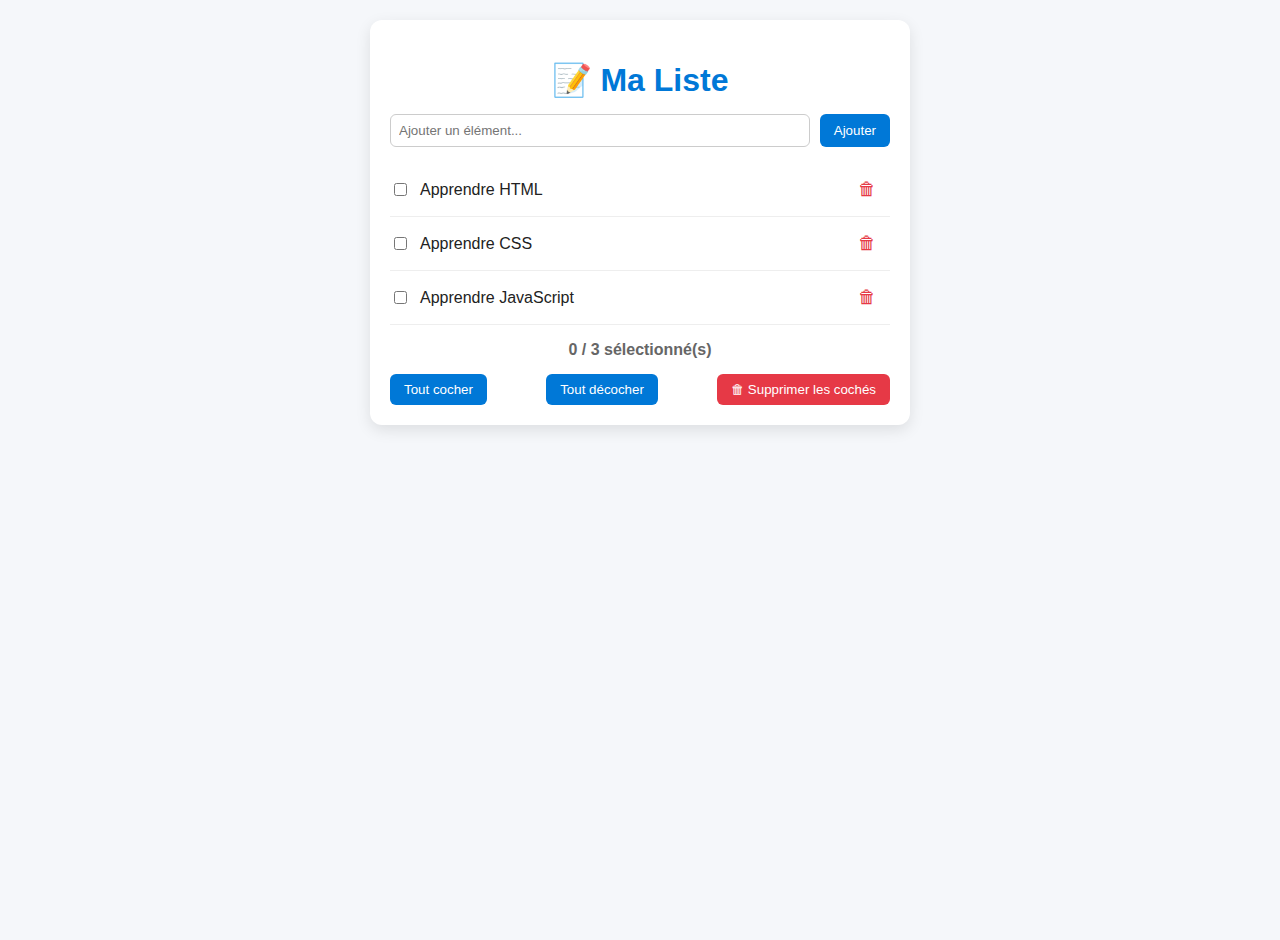
<file: 6 - Prototype  Check-list interactive/index.html>
<!DOCTYPE html>
<html lang="fr">
<head>
  <meta charset="UTF-8" />
  <meta name="viewport" content="width=device-width, initial-scale=1.0">
  <title>Liste avec cases à cocher + Suppression multiple</title>
  <style>
    :root {
      --bg: #f5f7fa;
      --card: #ffffff;
      --accent: #0078d7;
      --text: #222;
      --muted: #666;
      --danger: #e63946;
    }

    body {
      font-family: "Segoe UI", Arial, sans-serif;
      background: var(--bg);
      color: var(--text);
      display: flex;
      justify-content: center;
      align-items: flex-start;
      min-height: 100vh;
      margin: 0;
      padding: 20px;
    }

    .container {
      background: var(--card);
      border-radius: 12px;
      box-shadow: 0 5px 15px rgba(0,0,0,0.1);
      padding: 20px;
      width: 100%;
      max-width: 500px;
    }

    h1 {
      text-align: center;
      color: var(--accent);
      margin-bottom: 15px;
    }

    ul {
      list-style: none;
      padding: 0;
    }

    li {
      display: flex;
      align-items: center;
      justify-content: space-between;
      border-bottom: 1px solid #eee;
      padding: 8px 0;
    }

    li label {
      flex-grow: 1;
      margin-left: 10px;
    }

    .delete-btn {
      background: none;
      border: none;
      color: var(--danger);
      font-size: 18px;
      cursor: pointer;
      transition: transform 0.2s;
    }

    .delete-btn:hover {
      transform: scale(1.2);
    }

    .counter {
      text-align: center;
      margin: 15px 0;
      font-weight: bold;
      color: var(--muted);
    }

    .actions {
      display: flex;
      justify-content: space-between;
      gap: 10px;
      margin-top: 10px;
      flex-wrap: wrap;
    }

    input[type="text"] {
      flex: 1;
      padding: 8px;
      border: 1px solid #ccc;
      border-radius: 6px;
      outline: none;
    }

    button {
      background: var(--accent);
      color: white;
      border: none;
      padding: 8px 14px;
      border-radius: 6px;
      cursor: pointer;
      transition: background 0.2s;
    }

    button:hover {
      background: #005ea3;
    }

    .danger-btn {
      background: var(--danger);
    }

    .danger-btn:hover {
      background: #c92a37;
    }
  </style>
</head>
<body>
  <div class="container">
    <h1>📝 Ma Liste</h1>

    <div class="actions">
      <input type="text" id="newItem" placeholder="Ajouter un élément...">
      <button id="addBtn">Ajouter</button>
    </div>

    <ul id="list"></ul>

    <div class="counter" id="counter">0 sélectionné(s)</div>

    <div class="actions">
      <button id="selectAll">Tout cocher</button>
      <button id="unselectAll">Tout décocher</button>
      <button id="deleteSelected" class="danger-btn">🗑 Supprimer les cochés</button>
    </div>
  </div>

  <script>
    const list = document.getElementById('list');
    const counter = document.getElementById('counter');
    const addBtn = document.getElementById('addBtn');
    const newItem = document.getElementById('newItem');
    const selectAllBtn = document.getElementById('selectAll');
    const unselectAllBtn = document.getElementById('unselectAll');
    const deleteSelectedBtn = document.getElementById('deleteSelected');

    let items = JSON.parse(localStorage.getItem('items')) || [
      { text: 'Apprendre HTML', checked: false },
      { text: 'Apprendre CSS', checked: false },
      { text: 'Apprendre JavaScript', checked: false }
    ];

    function renderList() {
      list.innerHTML = '';
      items.forEach((item, index) => {
        const li = document.createElement('li');
        li.innerHTML = `
          <input type="checkbox" ${item.checked ? 'checked' : ''} data-index="${index}">
          <label>${item.text}</label>
          <button class="delete-btn" data-index="${index}">🗑</button>
        `;
        list.appendChild(li);
      });
      updateCounter();
    }

    function updateCounter() {
      const checkedCount = items.filter(i => i.checked).length;
      const total = items.length;
      counter.textContent = `${checkedCount} / ${total} sélectionné(s)`;
      localStorage.setItem('items', JSON.stringify(items));
    }

    list.addEventListener('click', (e) => {
      const index = e.target.dataset.index;
      if (e.target.matches('input[type="checkbox"]')) {
        items[index].checked = e.target.checked;
        updateCounter();
      }
      if (e.target.matches('.delete-btn')) {
        if (confirm('Voulez-vous supprimer cet élément ?')) {
          items.splice(index, 1);
          renderList();
        }
      }
    });

    addBtn.addEventListener('click', () => {
      const text = newItem.value.trim();
      if (text !== '') {
        items.push({ text, checked: false });
        newItem.value = '';
        renderList();
      }
    });

    newItem.addEventListener('keydown', (e) => {
      if (e.key === 'Enter') addBtn.click();
    });

    selectAllBtn.addEventListener('click', () => {
      items.forEach(i => i.checked = true);
      renderList();
    });

    unselectAllBtn.addEventListener('click', () => {
      items.forEach(i => i.checked = false);
      renderList();
    });

    deleteSelectedBtn.addEventListener('click', () => {
      const checkedCount = items.filter(i => i.checked).length;
      if (checkedCount === 0) {
        alert('Aucun élément sélectionné.');
        return;
      }
      if (confirm(`Voulez-vous supprimer ${checkedCount} élément(s) sélectionné(s) ?`)) {
        items = items.filter(i => !i.checked);
        renderList();
      }
    });

    renderList();
  </script>
</body>
</html>
</file>
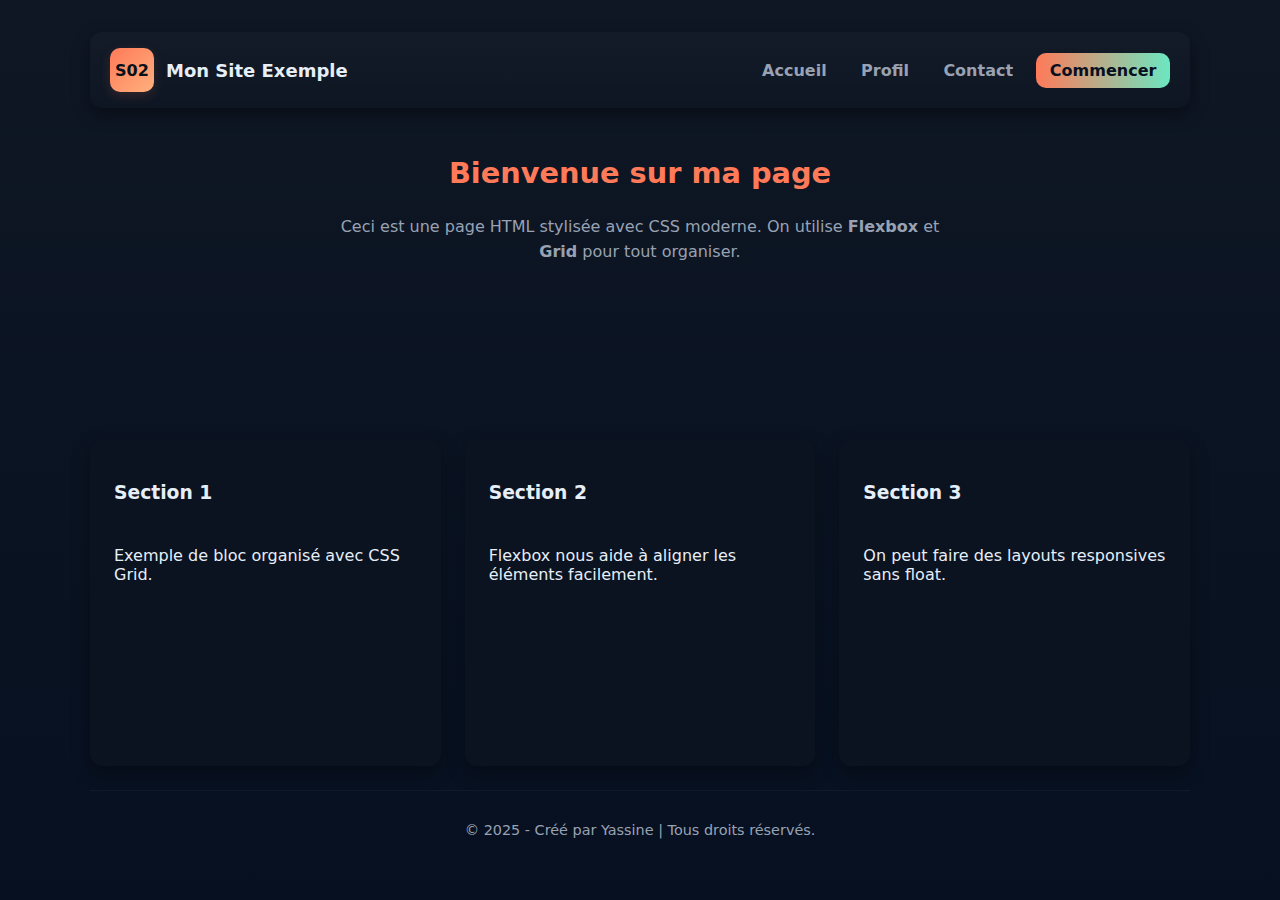
<file: 6 - Prototype  Maquette stylisée d’une page d’accueil/index.html>
<!DOCTYPE html>
<html lang="fr">
<head>
  <meta charset="UTF-8">
  <title>Page S02 — Exemple avec CSS</title>
  <link rel="stylesheet" href="style.css">
</head>
<body>
  <div class="site-wrap">
    
    <header>
      <div class="brand">
        <div class="logo">S02</div>
        <h1>Mon Site Exemple</h1>
      </div>

      <nav>
        <a href="#">Accueil</a>
        <a href="#">Profil</a>
        <a href="#">Contact</a>
        <a href="#" class="btn">Commencer</a>
      </nav>
    </header>

    <main class="main">
      <section class="intro">
        <h2>Bienvenue sur ma page</h2>
        <p>
          Ceci est une page HTML stylisée avec CSS moderne.
          On utilise <strong>Flexbox</strong> et <strong>Grid</strong> pour tout organiser.
        </p>
      </section>

      <section class="grid-cards">
        <article class="card">
          <h3>Section 1</h3>
          <p>Exemple de bloc organisé avec CSS Grid.</p>
        </article>
        <article class="card">
          <h3>Section 2</h3>
          <p>Flexbox nous aide à aligner les éléments facilement.</p>
        </article>
        <article class="card">
          <h3>Section 3</h3>
          <p>On peut faire des layouts responsives sans float.</p>
        </article>
      </section>
    </main>

    <footer>
      <p>© 2025 - Créé par Yassine | Tous droits réservés.</p>
    </footer>
  </div>
</body>
</html>
</file>
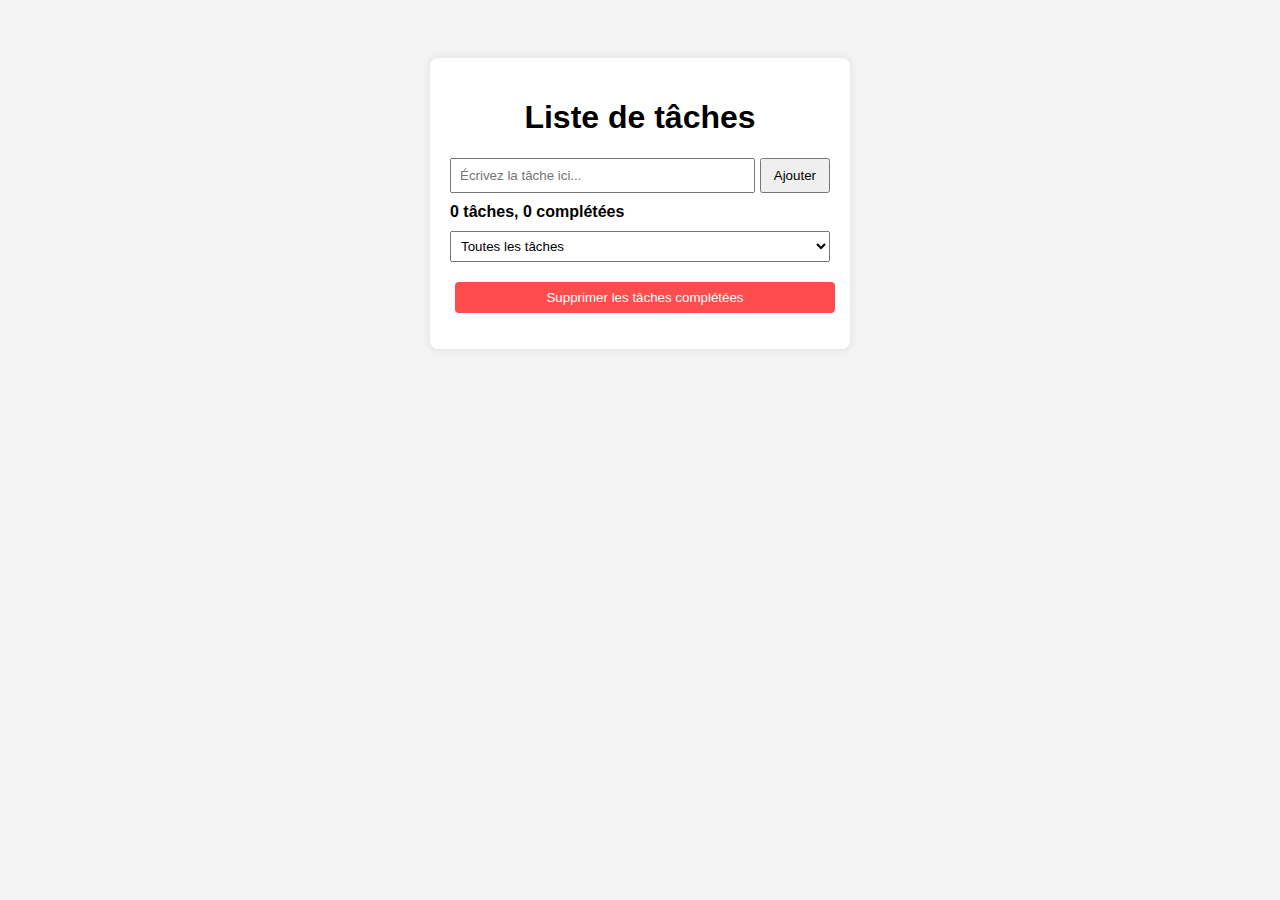
<file: 8 - Réalisation1/index.html>
<!DOCTYPE html>
<html lang="fr">
<head>
  <meta charset="UTF-8">
  <meta name="viewport" content="width=device-width, initial-scale=1.0">
  <title>Application de gestion des tâches</title>
  <style>
    body {
      font-family: Arial, sans-serif;
      background-color: #f4f4f4;
      display: flex;
      justify-content: center;
      padding: 50px;
    }

    .container {
      background: #fff;
      padding: 20px;
      border-radius: 8px;
      width: 380px;
      box-shadow: 0 0 10px rgba(0,0,0,0.1);
    }

    h1 {
      text-align: center;
    }

    form {
      display: flex;
      margin-bottom: 10px;
    }

    input {
      flex: 1;
      padding: 8px;
    }

    button {
      padding: 8px 12px;
      margin-left: 5px;
      cursor: pointer;
    }

    #compteurTaches {
      margin-bottom: 10px;
      font-weight: bold;
    }

    #filtre {
      width: 100%;
      padding: 6px;
      margin-bottom: 10px;
    }

    ul {
      list-style: none;
      padding: 0;
    }

    li {
      display: flex;
      justify-content: space-between;
      align-items: center;
      padding: 6px 0;
      border-bottom: 1px solid #ddd;
    }

    li span.completed {
      text-decoration: line-through;
      color: gray;
    }

    #supprimerCompletes {
      margin-top: 10px;
      width: 100%;
      background-color: #ff4d4d;
      color: white;
      border: none;
      cursor: pointer;
      padding: 8px;
      border-radius: 4px;
    }

    #supprimerCompletes:hover {
      background-color: #ff1a1a;
    }
  </style>
</head>
<body>
  <div class="container">
    <h1>Liste de tâches</h1>

    <form id="formTache">
      <input type="text" id="inputTache" placeholder="Écrivez la tâche ici..." required>
      <button type="submit">Ajouter</button>
    </form>

    <div id="compteurTaches">
      <span id="total">0</span> tâches, 
      <span id="completed">0</span> complétées
    </div>

    <select id="filtre">
      <option value="all">Toutes les tâches</option>
      <option value="completed">Complétées seulement</option>
      <option value="incomplete">Non complétées seulement</option>
    </select>

    <button id="supprimerCompletes">Supprimer les tâches complétées</button>

    <ul id="listeTaches"></ul>
  </div>

  <script>
    const formTache = document.getElementById('formTache');
    const inputTache = document.getElementById('inputTache');
    const listeTaches = document.getElementById('listeTaches');
    const totalSpan = document.getElementById('total');
    const completedSpan = document.getElementById('completed');
    const supprimerCompletesBtn = document.getElementById('supprimerCompletes');
    const filtreSelect = document.getElementById('filtre');

    let taches = JSON.parse(localStorage.getItem('taches')) || [];

    function saveAndRender() {
      localStorage.setItem('taches', JSON.stringify(taches));
      renderTaches();
      updateCompteur();
    }

    function renderTaches() {
      listeTaches.innerHTML = '';

      let tachesFiltrees = taches;
      const filtre = filtreSelect.value;
      if(filtre === 'completed') tachesFiltrees = taches.filter(t => t.completed);
      else if(filtre === 'incomplete') tachesFiltrees = taches.filter(t => !t.completed);

      tachesFiltrees.forEach(t => {
        const li = document.createElement('li');
        li.setAttribute('draggable', true);

        const checkbox = document.createElement('input');
        checkbox.type = 'checkbox';
        checkbox.checked = t.completed;
        checkbox.addEventListener('change', () => toggleTache(taches.indexOf(t)));

        const span = document.createElement('span');
        span.textContent = t.text;
        if(t.completed) span.classList.add('completed');

        const deleteBtn = document.createElement('button');
        deleteBtn.textContent = 'Supprimer';
        deleteBtn.addEventListener('click', () => deleteTache(taches.indexOf(t)));

        li.appendChild(checkbox);
        li.appendChild(span);
        li.appendChild(deleteBtn);
        listeTaches.appendChild(li);
      });
    }

    function updateCompteur() {
      totalSpan.textContent = taches.length;
      completedSpan.textContent = taches.filter(t => t.completed).length;
    }

    function toggleTache(index) {
      taches[index].completed = !taches[index].completed;
      saveAndRender();
    }

    function deleteTache(index) {
      taches.splice(index, 1);
      saveAndRender();
    }

    formTache.addEventListener('submit', e => {
      e.preventDefault();
      taches.push({ text: inputTache.value, completed: false });
      inputTache.value = '';
      saveAndRender();
    });

    supprimerCompletesBtn.addEventListener('click', () => {
      taches = taches.filter(t => !t.completed);
      saveAndRender();
    });

    filtreSelect.addEventListener('change', renderTaches);

    // Drag & Drop
    let draggedIndex = null;

    listeTaches.addEventListener('dragstart', (e) => {
      if(e.target.tagName === 'LI') {
        draggedIndex = Array.from(listeTaches.children).indexOf(e.target);
        e.dataTransfer.effectAllowed = 'move';
      }
    });

    listeTaches.addEventListener('dragover', (e) => {
      e.preventDefault();
      e.dataTransfer.dropEffect = 'move';
    });

    listeTaches.addEventListener('drop', (e) => {
      e.preventDefault();
      const target = e.target.closest('li');
      if(!target || draggedIndex === null) return;

      const droppedIndex = Array.from(listeTaches.children).indexOf(target);
      const movedTache = taches.splice(draggedIndex, 1)[0];
      taches.splice(droppedIndex, 0, movedTache);

      saveAndRender();
      draggedIndex = null;
    });

    saveAndRender();
  </script>
</body>
</html>
</file>
<file: 6 - Prototype  Maquette stylisée d’une page d’accueil/style.css>
:root{
  --bg: #0f1724;
  --card: #0b1220;
  --muted: #98a2b3;
  --text: #e6eef8;
  --accent: #ff7a59;
  --accent-2: #6be7c1;
  --glass: rgba(255,255,255,0.04);
  --radius: 12px;
  --gap: 1rem;
  --max-width: 1100px;
  --base-font: 16px;
}
*{box-sizing: border-box;}
html,body{height:100%;}
body{
  margin:0;
  font-family: Inter, system-ui, -apple-system, "Segoe UI", Roboto, Arial;
  background: linear-gradient(180deg, var(--bg) 0%, #071021 100%);
  color:var(--text);
  display:flex;
  justify-content:center;
  padding:2rem;
}
.site-wrap{
  width:100%;
  max-width:var(--max-width);
  display:grid;
  grid-template-rows: auto 1fr auto;
  gap: calc(var(--gap) * 1.5);
}
header{
  background: linear-gradient(180deg, rgba(255,255,255,0.02), transparent);
  border-radius:var(--radius);
  padding:1rem 1.25rem;
  display:flex;
  align-items:center;
  justify-content:space-between;
  box-shadow: 0 6px 18px rgba(0,0,0,0.4);
}
.brand{
  display:flex;
  align-items:center;
  gap:.75rem;
}
.brand .logo{
  width:44px;
  height:44px;
  border-radius:10px;
  background:linear-gradient(135deg,var(--accent), #ffb07e);
  display:flex;
  align-items:center;
  justify-content:center;
  font-weight:700;
  color:#081018;
  box-shadow: 0 4px 12px rgba(255,122,89,0.15);
}
.brand h1{
  font-size:1.125rem;
  margin:0;
}
nav{
  display:flex;
  gap: .75rem;
  align-items:center;
}
nav a{
  color:var(--muted);
  text-decoration:none;
  font-weight:600;
  padding:.45rem .7rem;
  border-radius:8px;
  transition:0.2s;
}
nav a:hover{
  color:var(--text);
  background:var(--glass);
}

.btn{
  display:inline-flex;
  align-items:center;
  gap:.5rem;
  padding:.5rem .85rem;
  border-radius:10px;
  background: linear-gradient(90deg,var(--accent), var(--accent-2));
  color:#071021;
  font-weight:700;
  text-decoration:none;
  border:none;
  cursor:pointer;
}
.main{
  display:grid;
  gap:2rem;
}

.intro{
  text-align:center;
}
.intro h2{
  color:var(--accent);
  font-size:1.8rem;
}
.intro p{
  color:var(--muted);
  max-width:600px;
  margin:0 auto;
  line-height:1.6;
}
.grid-cards{
  display:grid;
  grid-template-columns: repeat(auto-fit, minmax(250px, 1fr));
  gap:1.5rem;
}
.card{
  background:var(--card);
  padding:1.5rem;
  border-radius:var(--radius);
  display:flex;
  flex-direction:column;
  align-items:flex-start;
  gap:.5rem;
  box-shadow:0 6px 18px rgba(0,0,0,0.35);
  transition:transform .2s;
}
.card:hover{ transform: translateY(-5px); }

footer{
  text-align:center;
  padding:1rem;
  font-size:.9rem;
  color:var(--muted);
  border-top:1px solid var(--glass);
}
</file>
